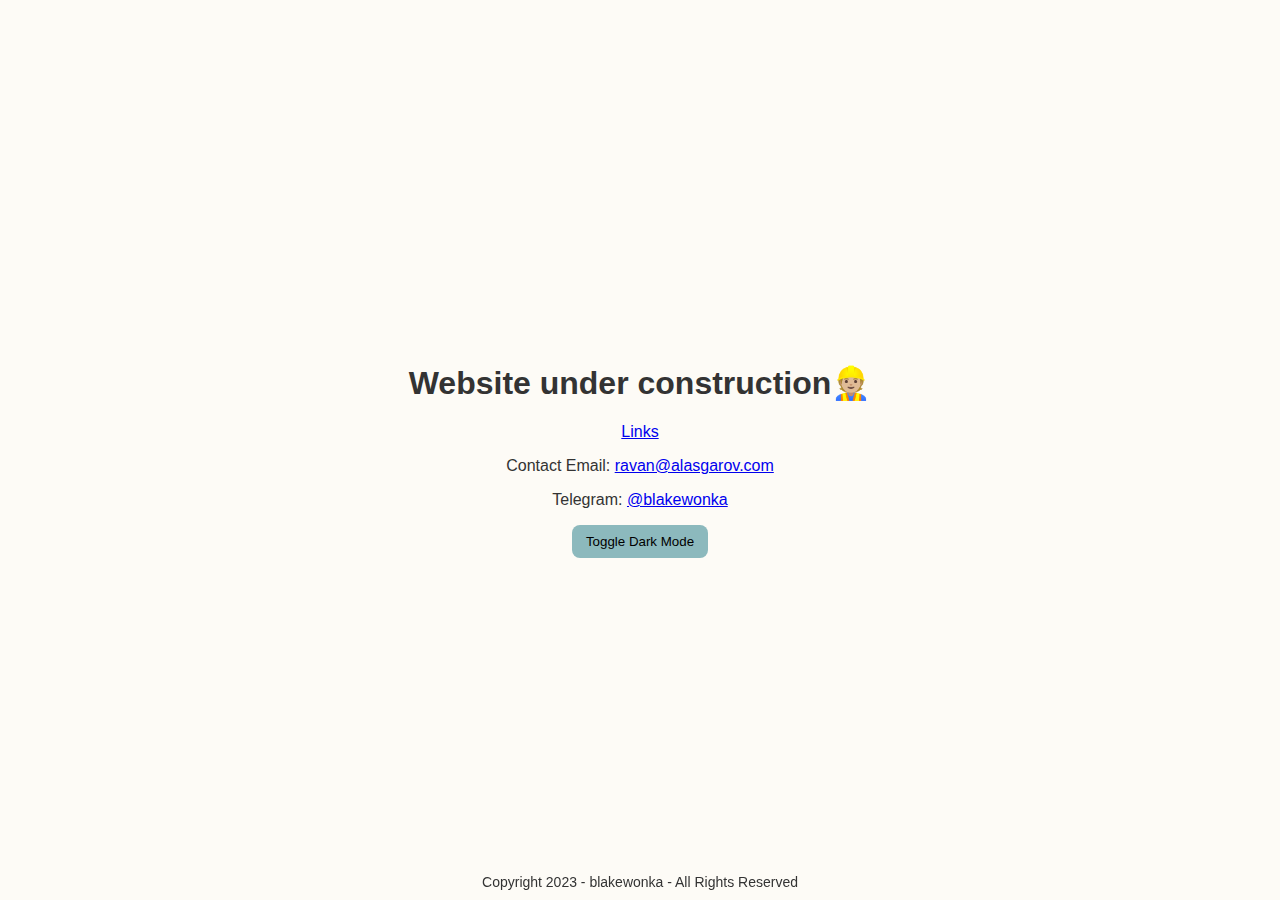
<file: index.html>
<!DOCTYPE html>
<html lang="en">
<head>
    <meta charset="UTF-8">
    <meta name="viewport" content="width=device-width, initial-scale=1.0">
    <title>Document</title>
    <link rel="stylesheet" href="style.css">
</head>
<body>
    <main>
        <h1>Website under construction👷🏼</h1>
        <a href="link.html" class="button">Links</a>
        <p>Contact Email: <a href="mailto:ravan@alasgarov.com">ravan@alasgarov.com</a></p>
        <p>Telegram: <a href="https://t.me/blakewonka">@blakewonka</a></p>
        <button class="toggle-button" onclick="toggleDarkMode()">Toggle Dark Mode</button>
      </main>
      <footer>
        Copyright 2023 - blakewonka - All Rights Reserved
      </footer>

      <script>
        function toggleDarkMode() {
      document.body.classList.toggle("dark-mode");
       }
      </script>
</body>
</html>
</file>
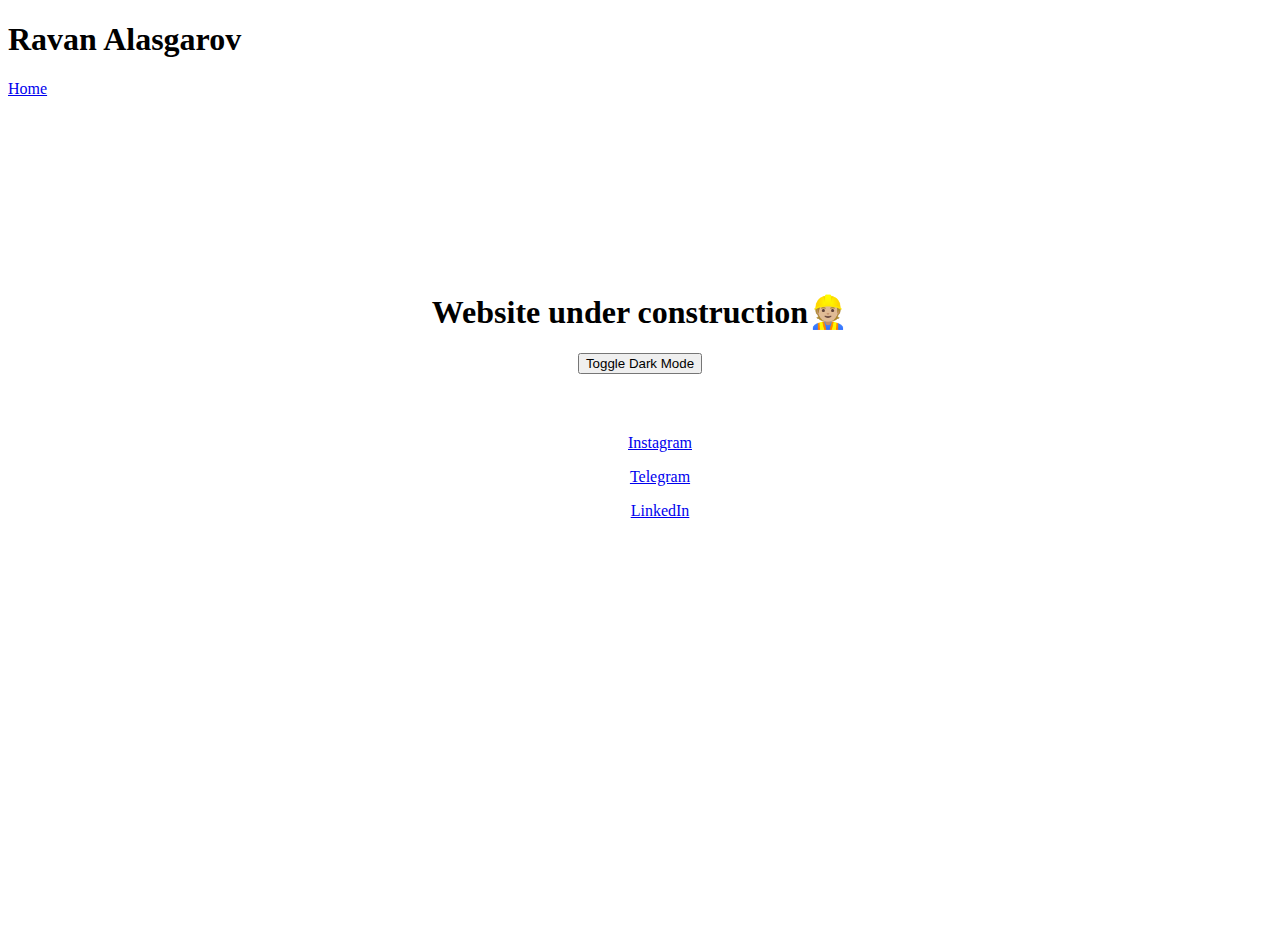
<file: link.html>
<!DOCTYPE html>
<html lang="en">
<head>
  <meta charset="UTF-8">
  <meta name="viewport" content="width=device-width, initial-scale=1.0">
  <title>Document</title>
  <link rel="stylesheet" href="link.css">
</head>
<body>
  <div class="container">
    <h1>Ravan Alasgarov</h1>
    <a href="index.html" class="button">Home</a>
    <main>
        <h1>Website under construction👷🏼</h1>
        <button onclick="toggleDarkMode()">Toggle Dark Mode</button>
      </main>
    <ul class="link-list">
        <li><a href="https://instagram.com/blakewonka">Instagram</a></li>
        <li><a href="https://t.me/blakewonka">Telegram</a></li>
        <li><a href="https://www.linkedin.com/in/blakewonka/">LinkedIn</a></li>
    </ul>
</div>


<script>
  function toggleDarkMode() {
document.body.classList.toggle("dark-mode");
 }
</script>
</body>
</html>
</file>
<file: style.css>
body {
    font-family: Arial, sans-serif;
    margin: 0;
    padding: 0;
    display: flex;
    justify-content: center;
    align-items: center;
    height: 100vh;
    background-color: #fdfbf6; /* Set default background color */
    color: #333; /* Set default text color */
  }

  main {
    text-align: center;
  }

  /* Dark mode */
  body.dark-mode {
    background-color: #333; /* Set dark mode background color */
    color: #fdfbf6; /* Set dark mode text color */
  }

  body.dark-mode a {
    color: #9ef7ff; /* Set dark mode link color */
  }

  footer {
    position: fixed;
    bottom: 10px;
    left: 0;
    width: 100%;
    text-align: center;
    font-size: 14px;
  }
  .toggle-button{
    border:none;
    padding:9px 14px;
    background-color:#8CB9BD;
    border-radius:8px;
  }
</file>
<file: link.css>
body{
    min-height: 100dvh;
}
  
  ul{
    display:flex;
    flex-direction: column;
    justify-content:center;
    align-items: center;
    gap:1rem;
    margin-inline: auto;
    transform: translateY(-130px);
    list-style: none;
  }
  a{
    display:inline-block;
  }

  main{
    height:50vh;
    display:flex;
    flex-direction: column;
    justify-content: center;
    align-items: center;
  }

  :root {
    --bg-color: white; /* Light mode default */
    --text-color: black; /* Light mode default */
    /* ...other theme variables */
}

@media (prefers-color-scheme: dark) {
    :root {
        --bg-color: #222; /* Dark mode override */
        --text-color: #fff; /* Dark mode override */
        /* ...other theme overrides */
    }
}
</file>
